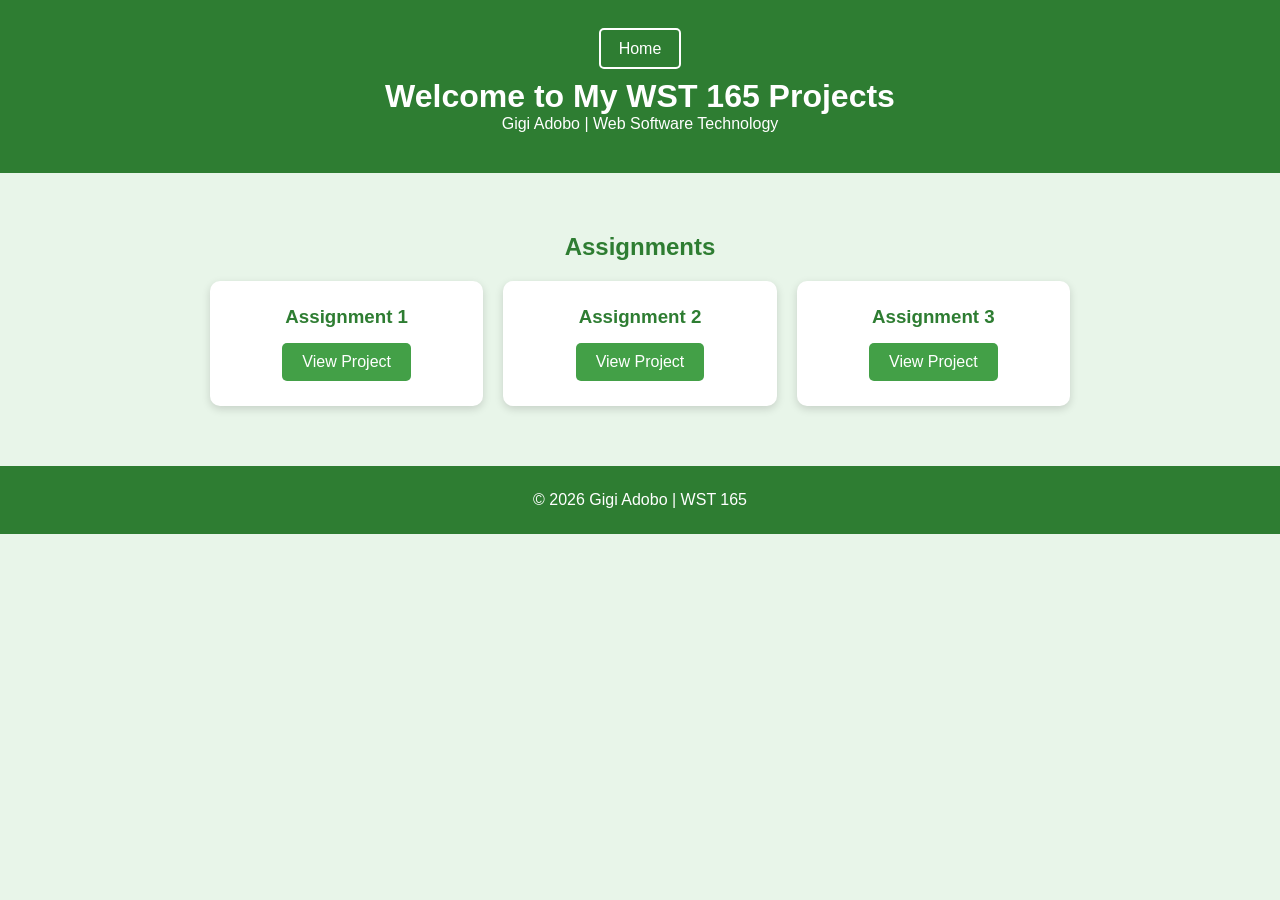
<file: index.html>
<!DOCTYPE html>
<html lang="en">

<head>
    <meta charset="UTF-8">
    <meta name="viewport" content="width=device-width, initial-scale=1.0">
    <title>WST 165 Portfolio</title>

    <style>
        * {
            margin: 0;
            padding: 0;
            box-sizing: border-box;
        }

        body {
            font-family: Arial, Helvetica, sans-serif;
            background: #e8f5e9;
            color: #2e7d32;
        }

        header {
            background: #2e7d32;
            color: white;
            text-align: center;
            padding: 40px 20px;
        }

        main {
            max-width: 900px;
            margin: 40px auto;
            padding: 20px;
        }
        nav {
       margin-bottom: 20px;
        }

        nav a {
            color: white;
            text-decoration: none;
            padding: 10px 18px;
            border: 2px solid white;
            border-radius: 5px;
            transition: .3s;
        }

        nav a:hover {
            background: white;
            color: #2e7d32;
        }

        h2 {
            margin-bottom: 20px;
            text-align: center;
        }

        .projects {
            display: grid;
            grid-template-columns: repeat(auto-fit, minmax(220px, 1fr));
            gap: 20px;
        }

        .card {
            background: white;
            padding: 25px;
            border-radius: 10px;
            box-shadow: 0 3px 8px rgba(0,0,0,.15);
            text-align: center;
        }

        .card h3 {
            margin-bottom: 15px;
        }

        .card a {
            display: inline-block;
            text-decoration: none;
            background: #43a047;
            color: white;
            padding: 10px 20px;
            border-radius: 5px;
            transition: .3s;
        }

        .card a:hover {
            background: #1b5e20;
        }

        footer {
            text-align: center;
            padding: 25px;
            margin-top: 40px;
            background: #2e7d32;
            color: white;
        }
    </style>
</head>

<body>

<header>

    <nav>
        <a href="https://aimeldalapc.github.io/WST165/">Home</a>
    </nav>

    <h1>Welcome to My WST 165 Projects</h1>
    <p>Gigi Adobo | Web Software Technology</p>

</header>

<main>

    <h2>Assignments</h2>

    <div class="projects">

        <div class="card">
            <h3>Assignment 1</h3>
            <a href="https://aimeldalapc.github.io/WST165/Assignment1/">View Project</a>
        </div>

        <div class="card">
            <h3>Assignment 2</h3>
            <a href="https://aimeldalapc.github.io/WST165/Assignment2/">View Project</a>
        </div>

        <div class="card">
            <h3>Assignment 3</h3>
            <a href="https://aimeldalapc.github.io/WST165/Assignment3/">View Project</a>
        </div>

    </div>

</main>

<footer>
    <p>&copy; 2026 Gigi Adobo | WST 165</p>
</footer>

</body>
</html>
</file>
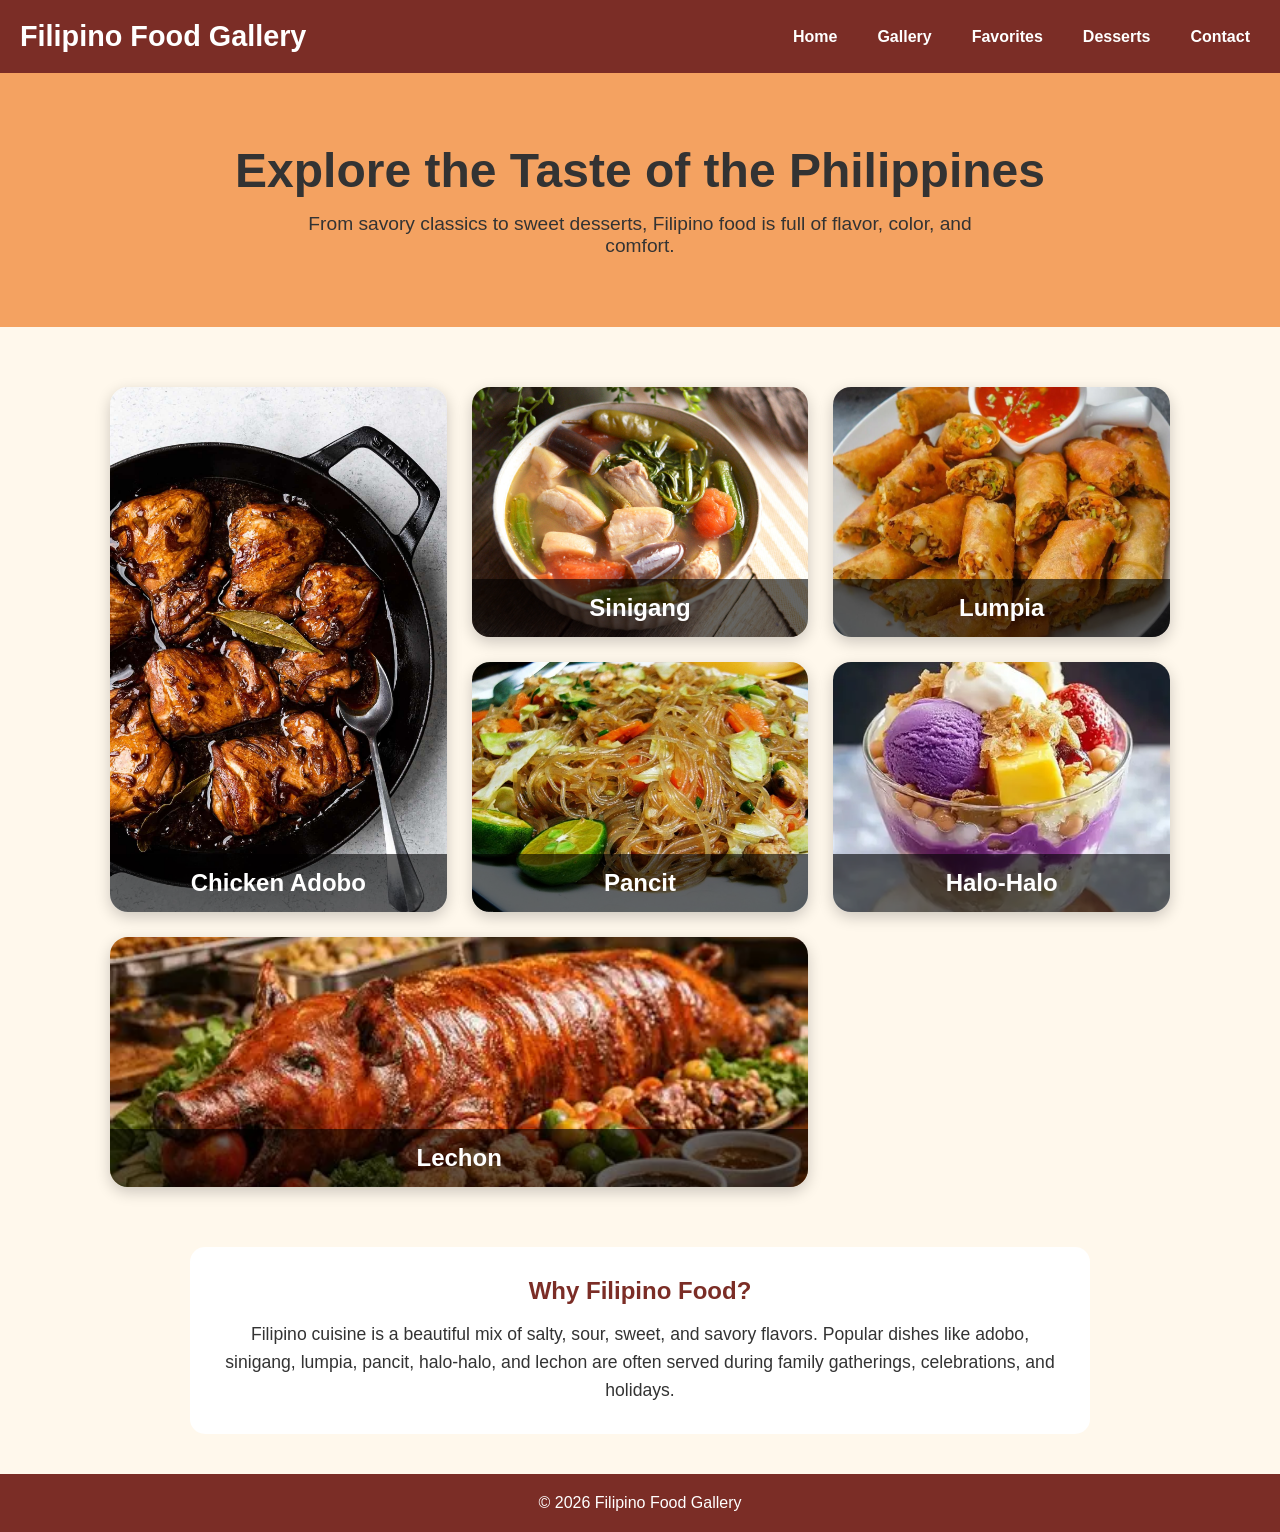
<file: Assignment3/index.html>
<!DOCTYPE html>
<html lang="en">
<head>
    <meta charset="UTF-8">
    <meta name="viewport" content="width=device-width, initial-scale=1.0">
    <title>Filipino Food Gallery</title>
    <link rel="stylesheet" href="css/styles.css">
</head>

<body>
    <header>
        <h1>Filipino Food Gallery</h1>

        <nav id="nav">
            <ul>
                <li><a href="https://aimeldalapc.github.io/WST165/">Home</a></li>
                <li><a href="#">Gallery</a></li>
                <li><a href="#">Favorites</a></li>
                <li><a href="#">Desserts</a></li>
                <li><a href="#">Contact</a></li>
            </ul>
        </nav>

        <div class="hamburger" id="hamburger">
            <span></span>
            <span></span>
            <span></span>
        </div>
    </header>

    <main>
        <section class="hero">
            <h2>Explore the Taste of the Philippines</h2>
            <p>From savory classics to sweet desserts, Filipino food is full of flavor, color, and comfort.</p>
        </section>

        <section class="gallery">
            <div class="gallery-card large">
                <img src="images/adobo.jpg" alt="Chicken Adobo">
                <h3>Chicken Adobo</h3>
            </div>

            <div class="gallery-card">
                <img src="images/sinigang.jpg" alt="Sinigang">
                <h3>Sinigang</h3>
            </div>

            <div class="gallery-card">
                <img src="images/lumpia.webp" alt="Lumpia">
                <h3>Lumpia</h3>
            </div>

            <div class="gallery-card">
                <img src="images/pancit.jpg" alt="Pancit">
                <h3>Pancit</h3>
            </div>

            <div class="gallery-card">
                <img src="images/halo-halo.webp" alt="Halo-Halo">
                <h3>Halo-Halo</h3>
            </div>

            <div class="gallery-card wide">
                <img src="images/lechon.webp" alt="Lechon">
                <h3>Lechon</h3>
            </div>
        </section>

        <section class="about">
            <h2>Why Filipino Food?</h2>
            <p>
                Filipino cuisine is a beautiful mix of salty, sour, sweet, and savory flavors.
                Popular dishes like adobo, sinigang, lumpia, pancit, halo-halo, and lechon are often served during
                family gatherings, celebrations, and holidays.
            </p>
        </section>
    </main>

    <footer>
        <p>&copy; 2026 Filipino Food Gallery</p>
    </footer>

    <script>
        let hamburger = document.getElementById('hamburger');
        let nav = document.getElementById('nav');

        hamburger.addEventListener('click', () => {
            nav.classList.toggle('open');
            hamburger.classList.toggle('open');
        });
    </script>
</body>
</html>
</file>
<file: Assignment3/css/styles.css>
* {
    margin: 0;
    padding: 0;
    box-sizing: border-box;
}

body {
    font-family: Arial, sans-serif;
    background-color: #fff8ec;
    color: #333;
}

header {
    background-color: #7b2d26;
    color: white;
    padding: 20px;
    display: flex;
    justify-content: space-between;
    align-items: center;
    position: relative;
}

header h1 {
    font-size: 1.8rem;
}

nav ul {
    list-style: none;
    display: flex;
    gap: 20px;
}

nav a {
    color: white;
    text-decoration: none;
    font-weight: bold;
    padding: 10px;
}

nav a:hover {
    background-color: #f4a261;
    color: #333;
    border-radius: 8px;
}

.hamburger {
    display: none;
    width: 40px;
    cursor: pointer;
}

.hamburger span {
    display: block;
    height: 4px;
    background-color: white;
    margin: 7px 0;
}

.hero {
    text-align: center;
    padding: 70px 20px;
    background-color: #f4a261;
}

.hero h2 {
    font-size: 3rem;
    margin-bottom: 15px;
}

.hero p {
    max-width: 700px;
    margin: auto;
    font-size: 1.2rem;
}

.gallery {
    max-width: 1100px;
    margin: 40px auto;
    padding: 20px;
    display: grid;
    grid-template-columns: repeat(3, 1fr);
    gap: 25px;
}

.gallery-card {
    position: relative;
    height: 250px;
    overflow: hidden;
    border-radius: 18px;
    box-shadow: 0 5px 15px rgba(0,0,0,0.2);
    display: flex;
    align-items: flex-end;
    justify-content: center;
}

.gallery-card.large {
    grid-row: span 2;
    height: 525px;
}

.gallery-card.wide {
    grid-column: span 2;
}

.gallery-card img {
    position: absolute;
    width: 100%;
    height: 100%;
    object-fit: cover;
    transition: transform 0.3s ease;
}

.gallery-card:hover img {
    transform: scale(1.1);
}

.gallery-card h3 {
    position: relative;
    width: 100%;
    text-align: center;
    padding: 15px;
    background-color: rgba(0,0,0,0.6);
    color: white;
    font-size: 1.5rem;
}

.about {
    max-width: 900px;
    margin: 40px auto;
    padding: 30px;
    background-color: white;
    border-radius: 15px;
    text-align: center;
}

.about h2 {
    color: #7b2d26;
    margin-bottom: 15px;
}

.about p {
    font-size: 1.1rem;
    line-height: 1.6;
}

footer {
    background-color: #7b2d26;
    color: white;
    text-align: center;
    padding: 20px;
}

/* Mobile */
@media (max-width: 720px) {
    header {
        flex-direction: column;
        align-items: flex-start;
    }

    nav {
        max-height: 0;
        overflow: hidden;
        width: 100%;
        transition: max-height 0.3s ease;
    }

    nav.open {
        max-height: 400px;
    }

    nav ul {
        flex-direction: column;
        width: 100%;
        margin-top: 20px;
    }

    nav a {
        display: block;
        width: 100%;
    }

    .hamburger {
        display: block;
        position: absolute;
        right: 20px;
        top: 20px;
    }

    .hamburger.open span:nth-child(1) {
        transform: rotate(45deg) translate(8px, 8px);
    }

    .hamburger.open span:nth-child(2) {
        opacity: 0;
    }

    .hamburger.open span:nth-child(3) {
        transform: rotate(-45deg) translate(8px, -8px);
    }

    .hero h2 {
        font-size: 2rem;
    }

    .gallery {
        grid-template-columns: 1fr;
    }

    .gallery-card.large,
    .gallery-card.wide {
        grid-column: span 1;
        grid-row: span 1;
        height: 250px;
    }
}
</file>
